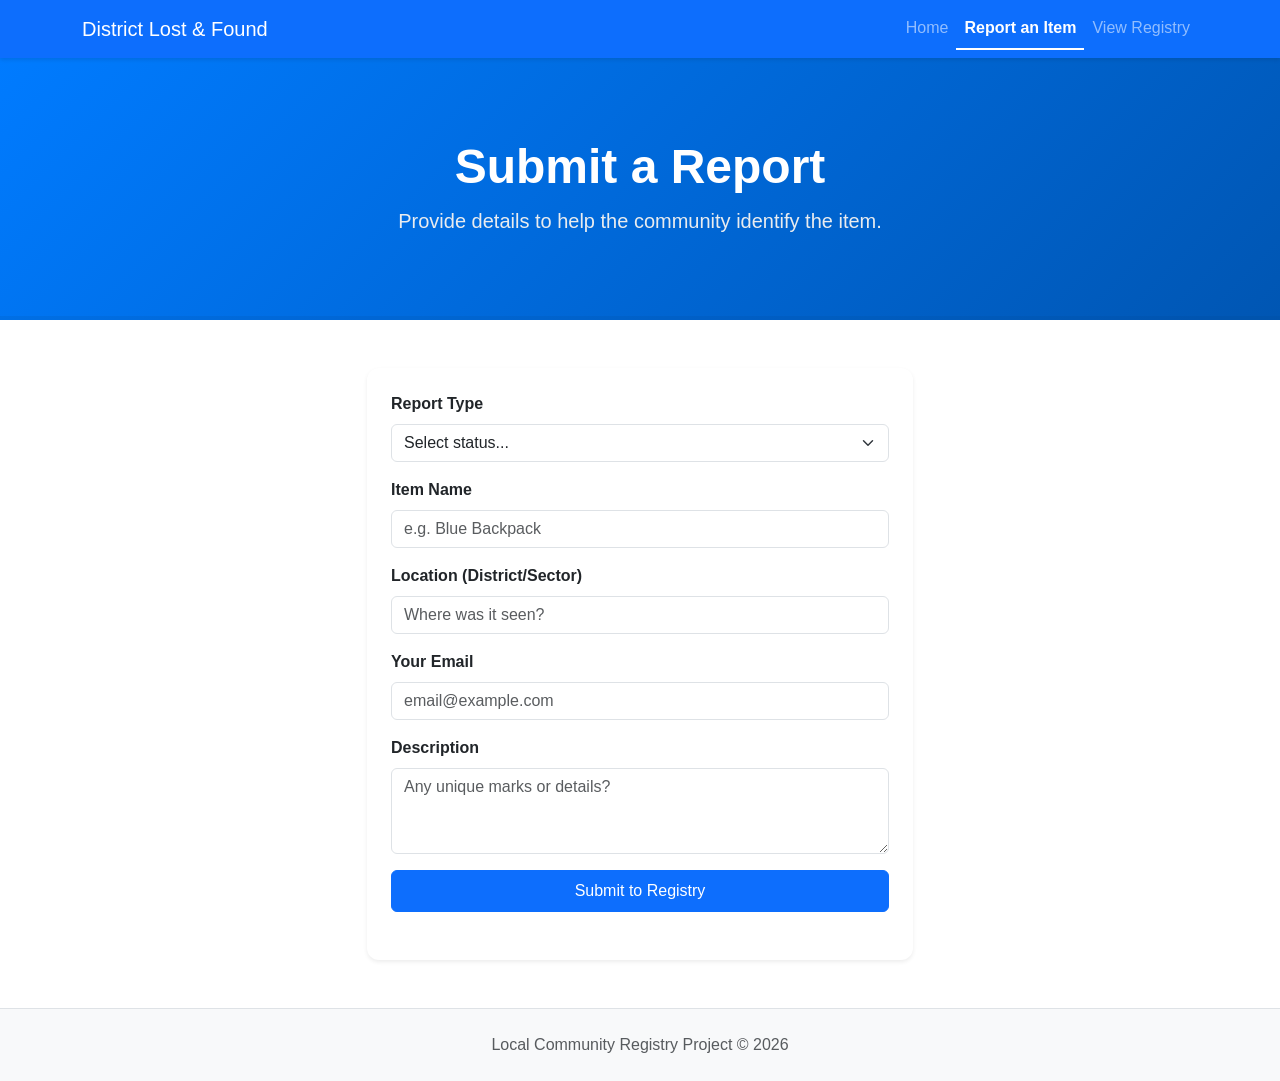
<file: report.html>
<!DOCTYPE html>
<html lang="en">
<head>
    <meta charset="UTF-8">
    <meta name="viewport" content="width=device-width, initial-scale=1.0">
    <title>Report an Item | District Lost & Found</title>
    <link href="https://cdn.jsdelivr.net/npm/bootstrap@5.3.0/dist/css/bootstrap.min.css" rel="stylesheet">
    <link rel="stylesheet" href="report.css">
</head>
<body>

<nav class="navbar navbar-expand-lg navbar-dark bg-primary">
    <div class="container">
        <a class="navbar-brand" href="index.html">District Lost & Found</a>
        <div class="navbar-nav">
            <a class="nav-link" href="index.html">Home</a>
            <a class="nav-link active" href="report.html">Report an Item</a>
            <a class="nav-link" href="registry.html">View Registry</a>
        </div>
    </div>
</nav>

<section class="hero-section text-center">
    <div class="container">
        <h1>Submit a Report</h1>
        <p>Provide details to help the community identify the item.</p>
    </div>
</section>

<div class="container my-5">
    <div class="row justify-content-center">
        <div class="col-md-8 col-lg-6">
            <div class="card shadow-sm">
                <div class="card-body p-4">
                    <form id="reportForm">
                        <div class="mb-3">
                            <label for="status" class="form-label">Report Type</label>
                            <select class="form-select" id="status" required>
                                <option value="" selected disabled>Select status...</option>
                                <option value="lost">I Lost Something</option>
                                <option value="found">I Found Something</option>
                            </select>
                        </div>

                        <div class="mb-3">
                            <label for="itemName" class="form-label">Item Name</label>
                            <input type="text" class="form-control" id="itemName" placeholder="e.g. Blue Backpack" required>
                        </div>

                        <div class="mb-3">
                            <label for="location" class="form-label">Location (District/Sector)</label>
                            <input type="text" class="form-control" id="location" placeholder="Where was it seen?" required>
                        </div>

                        <div class="mb-3">
                            <label for="userEmail" class="form-label">Your Email</label>
                            <input type="email" class="form-control" id="userEmail" placeholder="email@example.com" required>
                        </div>

                        <div class="mb-3">
                            <label for="description" class="form-label">Description</label>
                            <textarea class="form-control" id="description" rows="3" placeholder="Any unique marks or details?"></textarea>
                        </div>

                        <button type="submit" class="btn btn-primary w-100 py-2">Submit to Registry</button>
                    </form>
                    
                    <div id="feedback" class="mt-4"></div>
                </div>
            </div>
        </div>
    </div>
</div>

<footer class="bg-light py-4 text-center border-top">
    <div class="container">
        <p class="text-muted mb-0">Local Community Registry Project &copy; 2026</p>
    </div>
</footer>

<script src="script.js"></script>
</body>
</html>
</file>
<file: report.css>
/* Project: District Lost & Found Registry
   Description: Scalable CSS for community data collection [cite: 6, 8]
*/

:root {
    --primary-blue: #007bff;
    --dark-blue: #0056b3;
    --success-green: #28a745;
    --danger-red: #dc3545;
    --light-bg: #f8f9fa;
    --card-shadow: 0 4px 6px rgba(0,0,0,0.1);
}

body {
    font-family: 'Segoe UI', Roboto, Helvetica, Arial, sans-serif;
    background-color: #ffffff;
    color: #333;
    margin: 0;
    padding: 0;
}

/* 1. Hero Section Visibility Fix  */
.hero-section {
    background: linear-gradient(135deg, var(--primary-blue) 0%, var(--dark-blue) 100%);
    color: #ffffff !important;
    padding: 80px 0;
    text-align: center;
    border-bottom: 4px solid rgba(0,0,0,0.1);
}

.hero-section h1 {
    font-weight: 800;
    font-size: 3rem;
    margin-bottom: 10px;
    color: #ffffff !important;
}

.hero-section p {
    font-size: 1.25rem;
    color: #e9ecef !important;
    max-width: 700px;
    margin: 0 auto;
}

/* 2. Scalable Navigation  */
.navbar {
    box-shadow: 0 2px 4px rgba(0,0,0,0.1);
}

.nav-link.active {
    font-weight: bold;
    border-bottom: 2px solid white;
}

/* 3. Cards & Gallery (Simulated Data) [cite: 3, 5] */
.card {
    border: none;
    border-radius: 12px;
    transition: transform 0.2s ease-in-out, box-shadow 0.2s;
    box-shadow: var(--card-shadow);
}

.card:hover {
    transform: translateY(-5px);
    box-shadow: 0 8px 15px rgba(0,0,0,0.15);
}

.gallery-img {
    height: 200px;
    width: 100%;
    object-fit: cover; /* Keeps mimic images looking professional  */
    border-top-left-radius: 12px;
    border-top-right-radius: 12px;
}

/* 4. Form Styling & Validation States [cite: 6] */
form {
    background: #ffffff;
    border-radius: 15px;
}

.form-label {
    font-weight: 600;
    margin-bottom: 8px;
}

/* Focus states for better UI/UX  */
.form-control:focus {
    border-color: var(--primary-blue);
    box-shadow: 0 0 0 0.2rem rgba(0, 123, 255, 0.25);
}

/* 5. Utility Badges */
.badge {
    padding: 8px 12px;
    font-size: 0.85rem;
    text-transform: uppercase;
    letter-spacing: 0.5px;
}

/* 6. Footer & Social Feed Integration [cite: 7] */
footer {
    background-color: var(--light-bg);
    color: #6c757d;
    padding: 40px 0;
}

.social-container {
    max-width: 500px;
    margin: 20px auto;
    padding: 20px;
    background: #fff;
    border: 1px dashed #ccc;
    border-radius: 10px;
}
</file>
